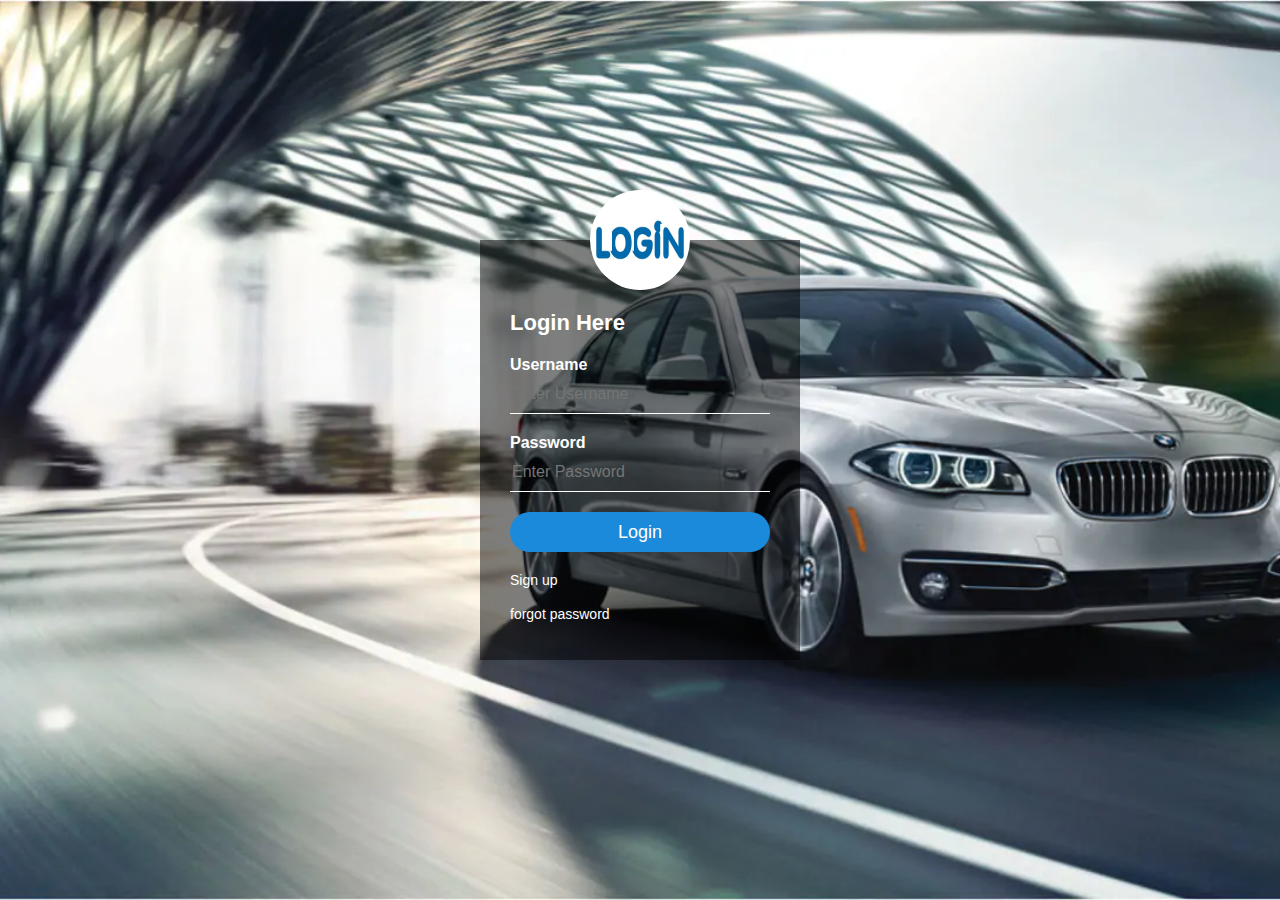
<file: web/index.html>
<html>
<head>
    <title> Transparent Login Form Design </title>
    <link rel="stylesheet" type="text/css" href="css/style3.css"> 
    
</head>
    <body>
    <div class="login-box">
    <img src="images/loginlogo.jpg" class="avatar">
        <h1>Login Here</h1>
            <form action = "loginform.jsp" method = "POST">
            <p>Username</p>
            <input type="text" name="username" placeholder="Enter Username">
            <p>Password</p>
            <input type="password" name="password" placeholder="Enter Password">
            <input type="submit" name="submit" value="Login">
            <a href="signup2.html">Sign up</a> <br><br>
            <a href="forgot password.html">forgot password</a>

            </form>
        </div>
    </body>         

</html>
</file>
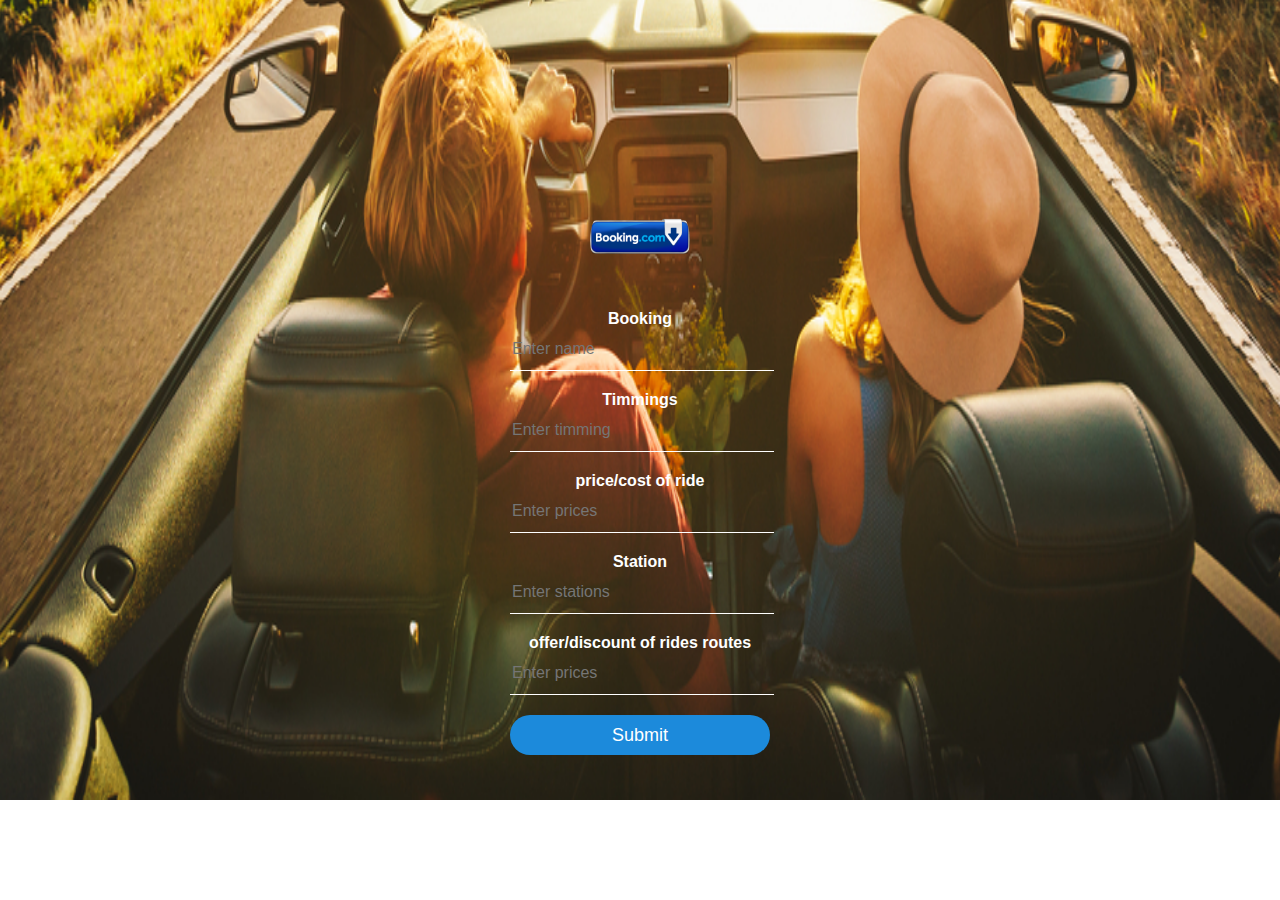
<file: web/BookaRide.html>
<!DOCTYPE html>
<!--
To change this license header, choose License Headers in Project Properties.
To change this template file, choose Tools | Templates
and open the template in the editor.
-->
<html>
    <head>
        <title>TODO supply a title</title>
        <meta charset="UTF-8">
        <meta name="viewport" content="width=device-width, initial-scale=1.0">
<link rel="stylesheet" type="text/css" href="css/style2.css"> 
    
    </head>
    <body>
        <div class="login-box">
    <img src="images/bok.png" class="avatar">
                <div> <center><form action="" method = "POST">
            <p>Booking</p>
            <input type="text" name="Booking" placeholder="Enter name">
            <p>Timmings</p>
            <input type="text" name="Timmings" placeholder="Enter timming">
           <p>price/cost of ride</p>
            <input type="text" name="price"  placeholder="Enter prices">
            <p>Station</p>
            <input type="text" name="station"  placeholder="Enter stations">
             <p>offer/discount of rides routes</p>
            <input type="text" name="price"  placeholder="Enter prices">
                        </form>
                        <form action="submitted.html"> 
      <a><input type="submit" name="submit"></a>
</form>
            </center>               
        </div>
    </body>
</html>
</file>
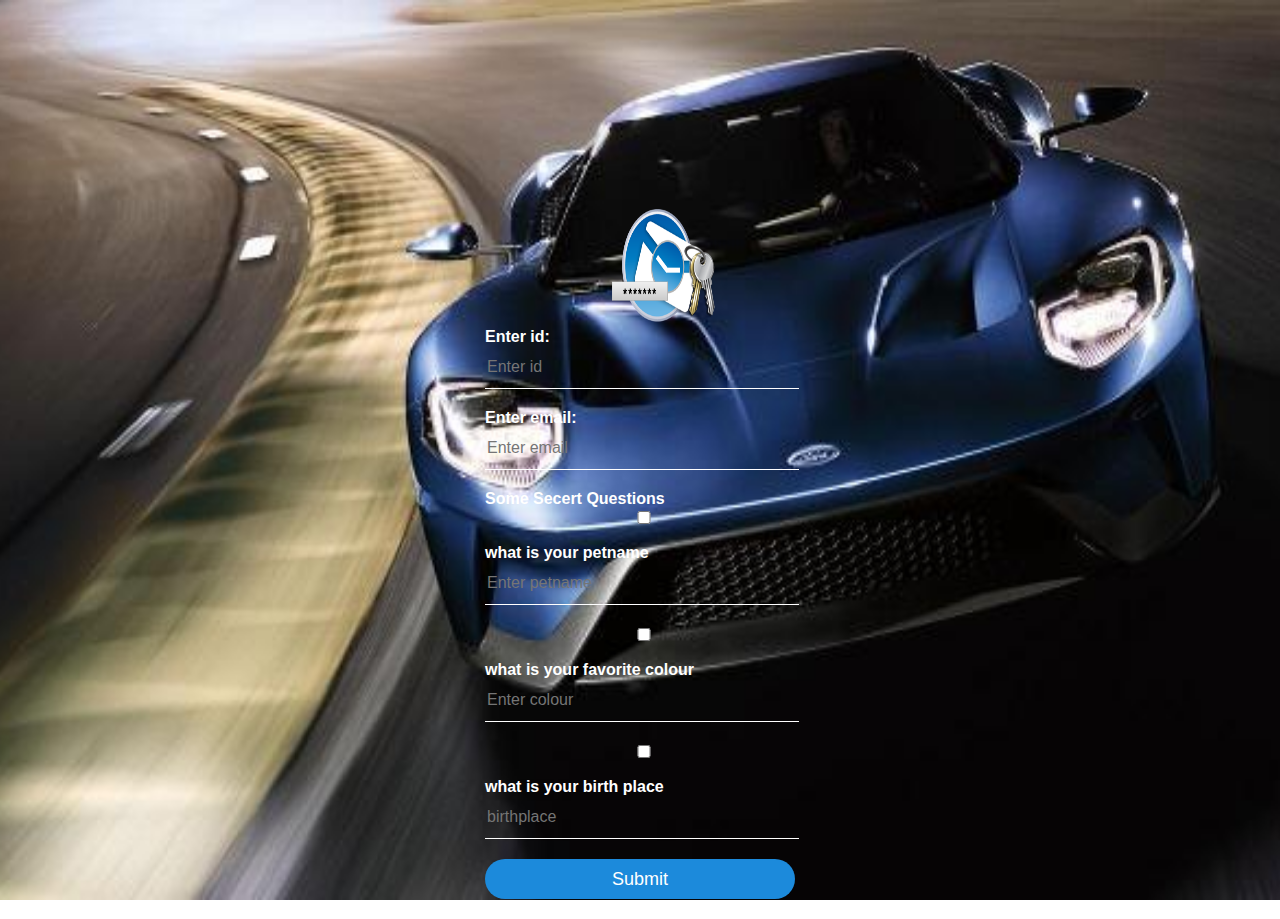
<file: web/forgot password.html>
<!DOCTYPE html>
<!--
To change this license header, choose License Headers in Project Properties.
To change this template file, choose Tools | Templates
and open the template in the editor.
-->
<html>
    <head>
        <title>TODO supply a title</title>
        <meta charset="UTF-8">
        <meta name="viewport" content="width=device-width, initial-scale=1.0">
        <link rel="stylesheet" type="text/css" href="css/style.css"> 
      
    </head>
    <body>
        <div class="login-box">
    <img src="images/opp.png" class="avatar">
      <div><form action="forgot process.jsp" method="POST"><br>
       <p>Enter id:</p>
       <input type="text" name="id" placeholder="Enter id">
       <p>Enter email:</p>
       <input type="text" name="email" placeholder="Enter email">
       <p>  Some Secert Questions</p>
 <input type="checkbox" name="petname" value="petname"><p>what is your petname</p>
        <input type="text" name="petname" placeholder="Enter petname">
   <input type="checkbox" name="colour" ><p>what is your favorite colour</p>
        <input type="text" name="petname"  placeholder="Enter colour">
 <input type="checkbox" name="petname" ><p>what is your birth place</p>
            <input type="text" name="colour"  placeholder="birthplace">
              </form>
                        <form action="index.html"> 
      <a><input type="submit" name="submit"></a>
</form>               
        </div>
        </div>
    </body>
</html>
</file>
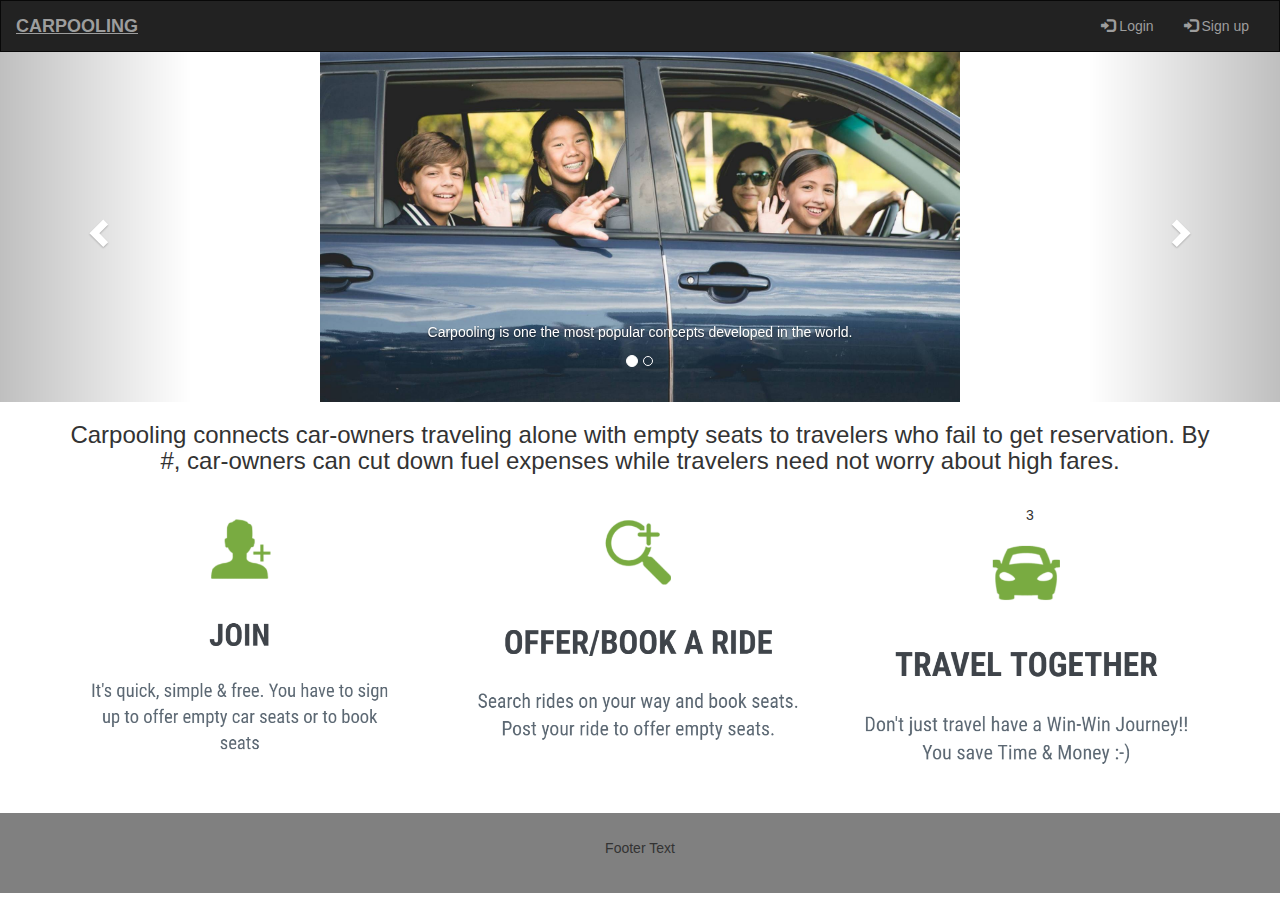
<file: web/homepage.htm>
<!DOCTYPE html>
<html lang="en">
<head>
  <title>homepage</title>
  <meta charset="utf-8">
  <meta name="viewport" content="width=device-width, initial-scale=1">
  <link rel="stylesheet" href="http://maxcdn.bootstrapcdn.com/bootstrap/3.3.6/css/bootstrap.min.css">
  <script src="https://ajax.googleapis.com/ajax/libs/jquery/1.12.2/jquery.min.js"></script>
  <script src="http://maxcdn.bootstrapcdn.com/bootstrap/3.3.6/js/bootstrap.min.js"></script>
  <style>
    .navbar {
      margin-bottom: 0;
      border-radius: 0;
    }
    
    /* Add a gray background color and some padding to the footer */
    footer {
      background-color: grey;
      padding: 25px;
    }
    
  .carousel-inner img {
      width: 50%; 
      height:30px;/* Set width to 100% */
      margin: auto;
  }

  /* Hide the carousel text when the screen is less than 600 pixels wide */
  @media (max-width: 600px) {
    .carousel-caption {
      display: none; 
    }
  }
  </style>
</head>
<body>

<nav class="navbar navbar-inverse">
  <div class="container-fluid">
    <div class="navbar-header">
      <button type="button" class="navbar-toggle" data-toggle="collapse" data-target="#myNavbar">                       
        <span class="icon-bar"></span>
        <span class="icon-bar"></span>
        <span class="icon-bar"></span>       
</button>
      <a class="navbar-brand"<h1><u><b>CARPOOLING</u></b></font></h1></a>
    </div>
    <div class="collapse navbar-collapse" id="myNavbar">
            <ul class="nav navbar-nav navbar-right">
        <li><a href="index.html"><span class="glyphicon glyphicon-log-in"></span> Login</a></li>
  <li><a href="signup2.html"><span class="glyphicon glyphicon-log-in"></span> Sign up</a></li>
      
</ul>
    </div>
  </div>
</nav>

<div id="myCarousel" class="carousel slide" data-ride="carousel">
    <!-- Indicators -->
    <ol class="carousel-indicators">
      <li data-target="#myCarousel" data-slide-to="0" class="active"></li>
      <li data-target="#myCarousel" data-slide-to="1"></li>
    </ol>

    <!-- Wrapper for slides -->
    <div class="carousel-inner" role="listbox">
      <div class="item active">
        <img src="images/nhk.jpg" alt="Image" style="height:350px">
        <div class="carousel-caption">
                    <p>Carpooling is one the most popular concepts developed in the world.</p>
        </div>      
      </div>
        
      <div class="item">
        <img src="images/car-map.jpg" alt="Image"  style="height:330px">
 >
        <div class="carousel-caption">
    
        </div>      
      </div>

      <div class="item">
        <img src="images/asdf.jpg" alt="Image" style="height:350px">
        <div class="carousel-caption">
                    <p>It world's new age inter-city carpooling travel solution.</p>
        </div>
      </div>
    </div>
  
    <!-- Left and right controls -->
    <a class="left carousel-control" href="tryit.asp-filename=trybs_temp_marketing&stacked=h.html#myCarousel" role="button" data-slide="prev">
      <span class="glyphicon glyphicon-chevron-left" aria-hidden="true"></span>
      <span class="sr-only">Previous</span>
    </a>
    <a class="right carousel-control" href="tryit.asp-filename=trybs_temp_marketing&stacked=h.html#myCarousel" role="button" data-slide="next">
      <span class="glyphicon glyphicon-chevron-right" aria-hidden="true"></span>
      <span class="sr-only">Next</span>
    </a>
   </div>
  
<div class="container text-center">    
  <h3>Carpooling connects car-owners traveling alone with empty seats to travelers who fail to get reservation.

By #, car-owners can cut down fuel expenses while travelers need not worry about high fares.</h3><br>
  <div class="row">3
    <div class="col-sm-4">
        <a href="index.html"><img src="images/Untitled1.png" class="img-responsive" style="width:100%" alt="Image"></a>
      
    </div>
    <div class="col-sm-4"> 
        <a href="BookaRide.html"><img src="images/Untitled3.png" class="img-responsive" style="width:100%" alt="Image"></a>
          
    </div>
 <div class="col-sm-4"> 
     <a href="TravelTogether.html"><img src="images/Untitled4.png" class="img-responsive" style="width:100%" alt="Image"></a>
          
    </div>
    </div>
  </div><br>

<footer class="container-fluid text-center">
  <p>Footer Text</p>
</footer>

</body>
</html>
</file>
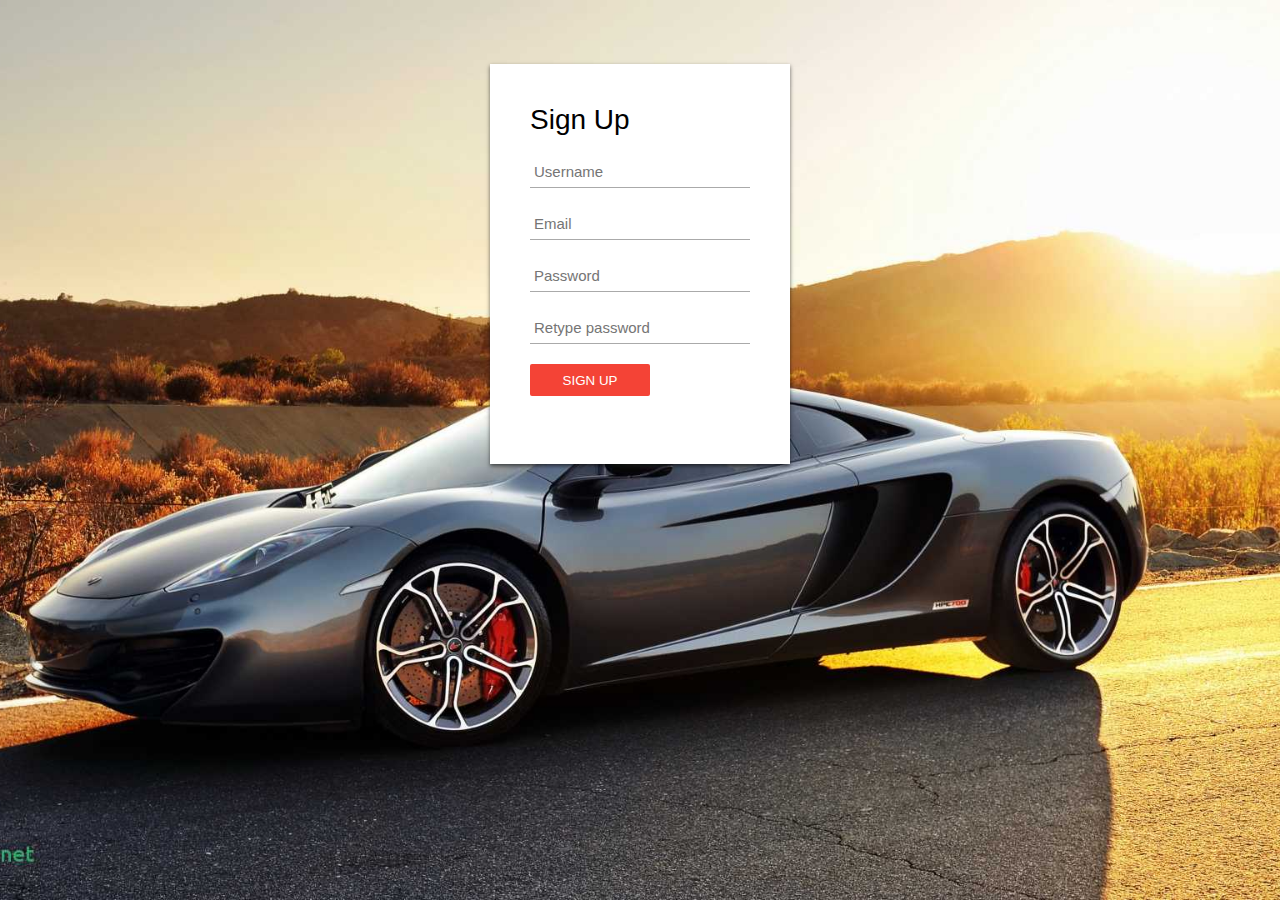
<file: web/signup2.html>
<html>
<head>
    <link rel="stylesheet" type="text/css" href="css/style1.css">
</head>
<body>
    
    <div id="login-box">
      <div class="left-box">
        <h1> Sign Up</h1>
          <form action = "signupjsp.jsp" method = "POST">
          <input type="text" name="username" placeholder="Username"/>
          <input type="text" name="email" placeholder="Email"/>
          <input type="password" name="password" placeholder="Password"/>
        
          <input type="password" name="password2" placeholder="Retype password"/>
        
          <input type="submit" name="signup-button" value="Sign Up"/>
          </form>
    
</body>    
</html>
</file>
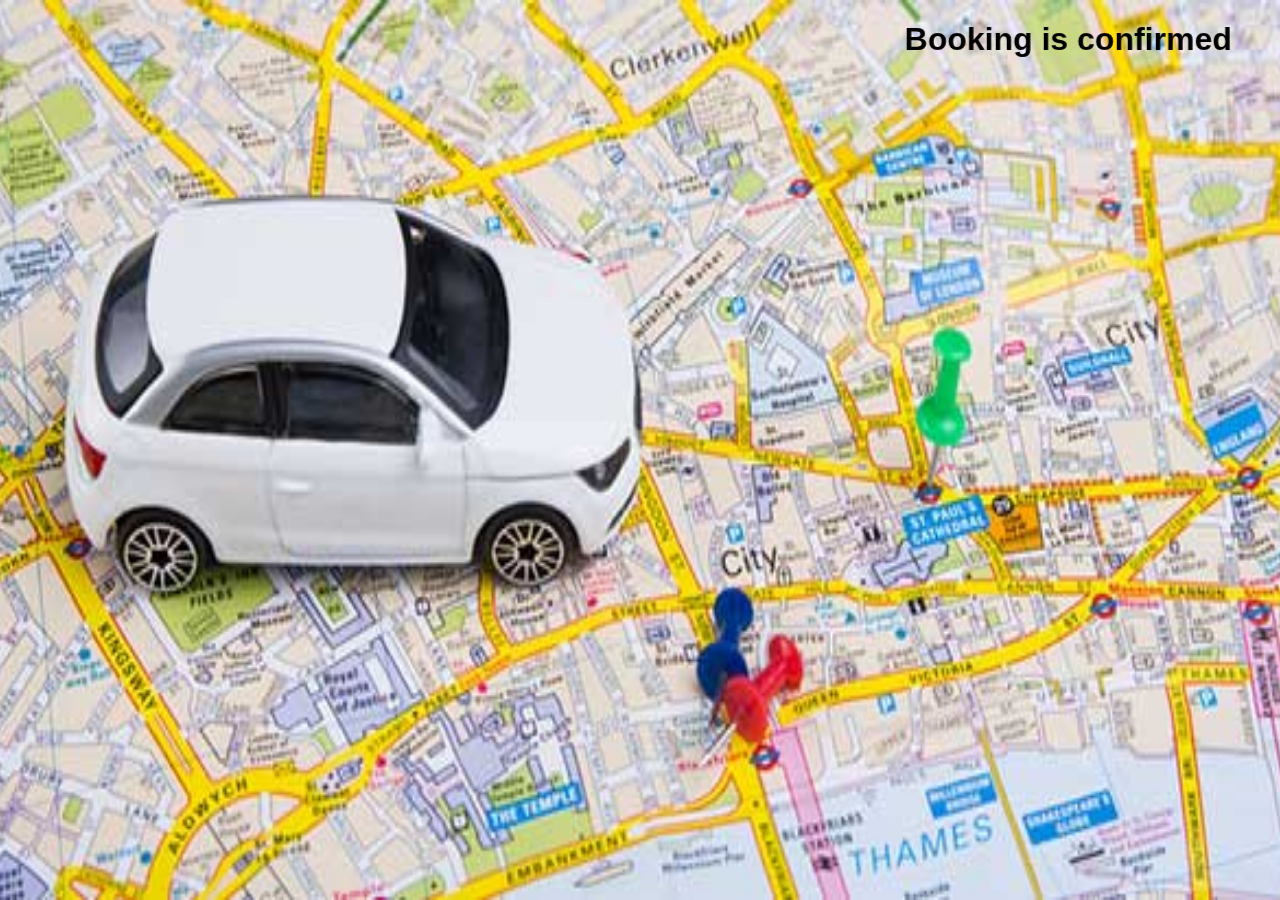
<file: web/submitted.html>
<!DOCTYPE html>
<!--
To change this license header, choose License Headers in Project Properties.
To change this template file, choose Tools | Templates
and open the template in the editor.
-->
<html>
    <head>
        <title>TODO supply a title</title>
        <meta charset="UTF-8">
        <meta name="viewport" content="width=device-width, initial-scale=1">
        <style>
      
   body {
   margin: 0;
    padding: 0;
   background-image: url("images/ccc.jpg");
   background-position-x: center;
    font-family: sans-serif;
     background-repeat: no-repeat;
     background-size: 1400px 900px;
}

</style>

    </head>
    <body>
        <div>
            <h1><marquee behavior="alternate">Booking is confirmed</marquee></h1>
        </div>
    </body>
</html>
</file>
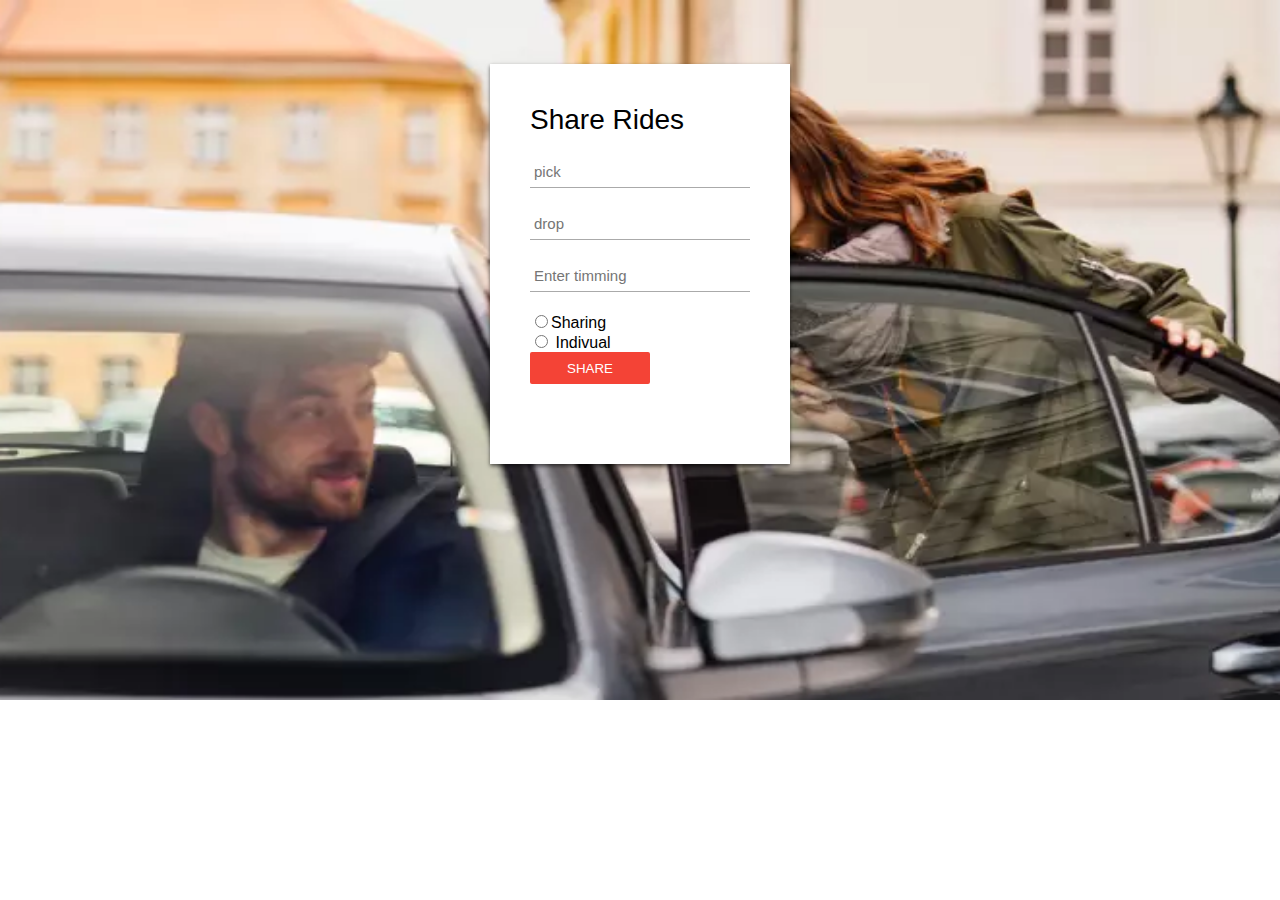
<file: web/TravelTogether.html>
<!DOCTYPE html>
<!--
To change this license header, choose License Headers in Project Properties.
To change this template file, choose Tools | Templates
and open the template in the editor.
-->
<html>
    <head>
    <title> ShareRides  From </title>   
   <link rel="stylesheet" type="text/css" href="css/style4.css">
    </head>
    <body>
             <div id="login-box">
      <div class="left-box">
        <h1> Share Rides</h1>
          <form action = "TravleTogether.jsp" method = "POST">
          <input type="text" name="Pick" placeholder="pick"/>
          <input type="text" name="Drop" placeholder="drop"/>
            <input type="text" name="Timmings" placeholder="Enter timming"/>
   <input type="radio" name="share" >Sharing<br>
  <input type="radio" name="indivual"> Indivual <br>
          <input type="submit" name="share-button" value="share"/>
          </form>
      </div>
             </div>
    </body>
</html>
</file>
<file: web/css/style3.css>
body{
    margin: 0;
    padding: 0;
    background-image:url("../images/BMW.jpg");
    background-size: cover;
    background-position: center;
    font-family: sans-serif;
}
.login-box{
    width: 320px;
    height: 420px;
    background: rgba(0, 0, 0, 0.5);
    color: #fff;
    top: 50%;
    left: 50%;
    position: absolute;
    transform: translate(-50%,-50%);
    box-sizing: border-box;
    padding: 70px 30px;
}
.avatar{
    width: 100px;
    height: 100px;
    border-radius: 50%;
    position: absolute;
    top: -50px;
    left: calc(50% - 50px);
}
h1{
    margin: 0;
    padding: 0 0 20px;
    text-align: left;
    font-size: 22px;
}
.login-box p{
    margin: 0;
    padding: 0;
    font-weight: bold;
}
.login-box input{
    width: 100%;
    margin-bottom: 20px;
}
.login-box input[type="text"], input[type="password"]
{
    border: none;
    border-bottom: 1px solid #fff;
    background: transparent;
    outline: none;
    height: 40px;
    color: #fff;
    font-size: 16px;
}
.login-box input[type="submit"]
{
    border: none;
    outline: none;
    height: 40px;
    background: #1c8adb;
    color: #fff;
    font-size: 18px;
    border-radius: 20px;
}
.login-box input[type="submit"]:hover
{
    cursor: pointer;
    background: #39dc79;
    color: #000;
}

.login-box a{
    text-decoration: none;
    font-size: 14px;
    color: #fff;
}
.login-box a:hover
{
    color: #39dc79;
}































































.navbar-inverse {

}
</file>
<file: web/css/style2.css>
/*
To change this license header, choose License Headers in Project Properties.
To change this template file, choose Tools | Templates
and open the template in the editor.
*/
/* 
    Created on : Nov 20, 2018, 3:54:40 PM
    Author     : Muskan
*/

   body {
   margin: 0;
    padding: 0;
   background-image: url("../images/road-trip.jpg");
    background-position: center;
    font-family: sans-serif;
     background-repeat: no-repeat;
     background-size: 1400px 1600px;
}
.login-box{
    width: 320px;
    height: 420px;
    background: rgba(0, 0, 0, 0); 
    color: #fff;
    top: 50%;
    left: 50%;
    position: absolute;
    transform: translate(-50%,-50%);
    box-sizing: border-box;
    padding: 70px 30px;
}
.avatar{
    width: 100px;
    height: 100px;
    border-radius: 50%;
    position: absolute;
    top: -50px;
    left: calc(50% - 50px);
}
.login-box p{
    margin: 0;
    padding: 0;
    font-weight: bold;
}
.login-box input{
    width: 100%;
    margin-bottom: 20px;
}
.login-box input[type="text"], input[type="password"]
{
    border: none;
    border-bottom: 1px solid #fff;
    background: transparent;
    outline: none;
    height: 40px;
    color: #fff;
    font-size: 16px;
}
.login-box input[type="submit"]
{
    border: none;
    outline: none;
    height: 40px;
    background: #1c8adb;
    color: #fff;
    font-size: 18px;
    border-radius: 20px;
}
.login-box input[type="submit"]:hover
{
    cursor: pointer;
    background: #39dc79;
    color: #000;
}

.login-box a{
    text-decoration: none;
    font-size: 14px;
    color: #fff;
}
.login-box a:hover
{
    color: #39dc79;
}
</file>
<file: web/css/style.css>
/*
To change this license header, choose License Headers in Project Properties.
To change this template file, choose Tools | Templates
and open the template in the editor.
*/
/* 
    Created on : Nov 28, 2018, 10:03:43 AM
    Author     : Muskan
*/
/*
To change this license header, choose License Headers in Project Properties.
To change this template file, choose Tools | Templates
and open the template in the editor.
*/
/* 
    Created on : Nov 20, 2018, 3:54:40 PM
    Author     : Muskan
*/

  body {
   margin: 0;
    padding: 0;
   background-image: url("../images/abc.jpg");
   background-position-x: center;
    font-family: sans-serif;
     background-repeat: no-repeat;
     background-size: 1400px 900px;
}

.login-box{
    width: 370px;
    height: 420px;
    background: rgba(0, 0, 0, 0); 
    color: #fff;
    top: 50%;
    left: 50%;
    position: absolute;
    transform: translate(-50%,-50%);
    box-sizing: border-box;
    padding: 70px 30px;
}
.avatar{
    width: 150px;
    height: 150px;
    border-radius: 50%;
    position: absolute;
    top: -50px;
    left: calc(50% - 50px);
}
.login-box p{
    margin: 0;
    padding: 0;
    font-weight: bold;
}
.login-box input{
    width: 100%;
    margin-bottom: 20px;
}
.login-box input[type="text"], input[type="password"]
{
    border: none;
    border-bottom: 1px solid #fff;
    background: transparent;
    outline: none;
    height: 40px;
    color: #fff;
    font-size: 16px;
}
.login-box input[type="submit"]
{
    border: none;
    outline: none;
    height: 40px;
    background: #1c8adb;
    color: #fff;
    font-size: 18px;
    border-radius: 20px;
}
.login-box input[type="submit"]:hover
{
    cursor: pointer;
    background: #39dc79;
    color: #000;
}

.login-box a{
    text-decoration: none;
    font-size: 14px;
    color: #fff;
}
.login-box a:hover
{
    color: #39dc79;
}
</file>
<file: web/css/style1.css>
body
{
    margin: 0;
    padding: 0;
    background-image: url("../images/free-car.jpg");
   background-size: cover;
    background-position: center;
    font-family: sans-serif;
}

#login-box
{
    position: relative;
    margin: 5% auto;
    height: 400px;
    width: 300px;
    background: #fff;
    box-shadow: 0 2px 4px rgba(0, 0, 0, 0.6);
}

.left-box
{
    position: absolute;
    top: 0;
    left: 0;
    box-sizing: border-box;
    padding: 40px;
    width: 300px;
    height: 400px;    
}

h1
{
    margin: 0 0 20px 0;
    font-weight: 300;
    font-size: 28px;
}

input[type="text"],
input[type="password"]
{
    display: block;
    box-sizing: border-box;
    margin-bottom: 20px;
    padding: 4px;
    width: 220px;
    height: 32px;
    border: none;
    outline: none;
    border-bottom: 1px solid #aaa;
    font-family: sans-serif;
    font-weight: 400;
    font-size: 15px;
    transition: 0.2s ease;
}

input[type="submit"]
{
    margin-bottom: 28px;
    width: 120px;
    height: 32px;
    background: #f44336;
    border: none;
    border-radius: 2px;
    color: #fff;
    font-family: sans-serif;
    font-weight: 500;
    text-transform: uppercase;
    transition: 0.2s ease;
    cursor: pointer;
    
}

input[type="submit"]:hover,
input[type="submit"]:focus
{
    background: #ff5722;
    transition: 0.2s ease;
}
</file>
<file: web/css/style4.css>
/*
To change this license header, choose License Headers in Project Properties.
To change this template file, choose Tools | Templates
and open the template in the editor.
*/
/* 
    Created on : Nov 22, 2018, 10:02:04 AM
    Author     : Muskan
*/
       body {
   margin: 0;
    padding: 0;
   background-image: url("../images/ghj.webp");
   background-position-x: center;
    font-family: sans-serif;
     background-repeat: no-repeat;
     background-size: 1400px 700px;
       }   
#login-box
{
    position: relative;
    left:0;
    margin: 5% auto;
    height: 400px;
    width: 300px;
    background: #fff;
    box-shadow: 0 2px 4px rgba(0, 0, 0, 0.6);
}

.left-box
{
    position: absolute;
    top: 0;
    left: 0;
    box-sizing: border-box;
    padding: 40px;
    width: 300px;
    height: 400px;    
}

h1
{
    margin: 0 0 20px 0;
    font-weight: 300;
    font-size: 28px;
}

input[type="text"],
input[type="password"]
{
    display: block;
    box-sizing: border-box;
    margin-bottom: 20px;
    padding: 4px;
    width: 220px;
    height: 32px;
    border: none;
    outline: none;
    border-bottom: 1px solid #aaa;
    font-family: sans-serif;
    font-weight: 400;
    font-size: 15px;
    transition: 0.2s ease;
}

input[type="submit"]
{
    margin-bottom: 28px;
    width: 120px;
    height: 32px;
    background: #f44336;
    border: none;
    border-radius: 2px;
    color: #fff;
    font-family: sans-serif;
    font-weight: 500;
    text-transform: uppercase;
    transition: 0.2s ease;
    cursor: pointer;
    
}

input[type="submit"]:hover,
input[type="submit"]:focus
{
    background: #ff5722;
    transition: 0.2s ease;
}
</file>
